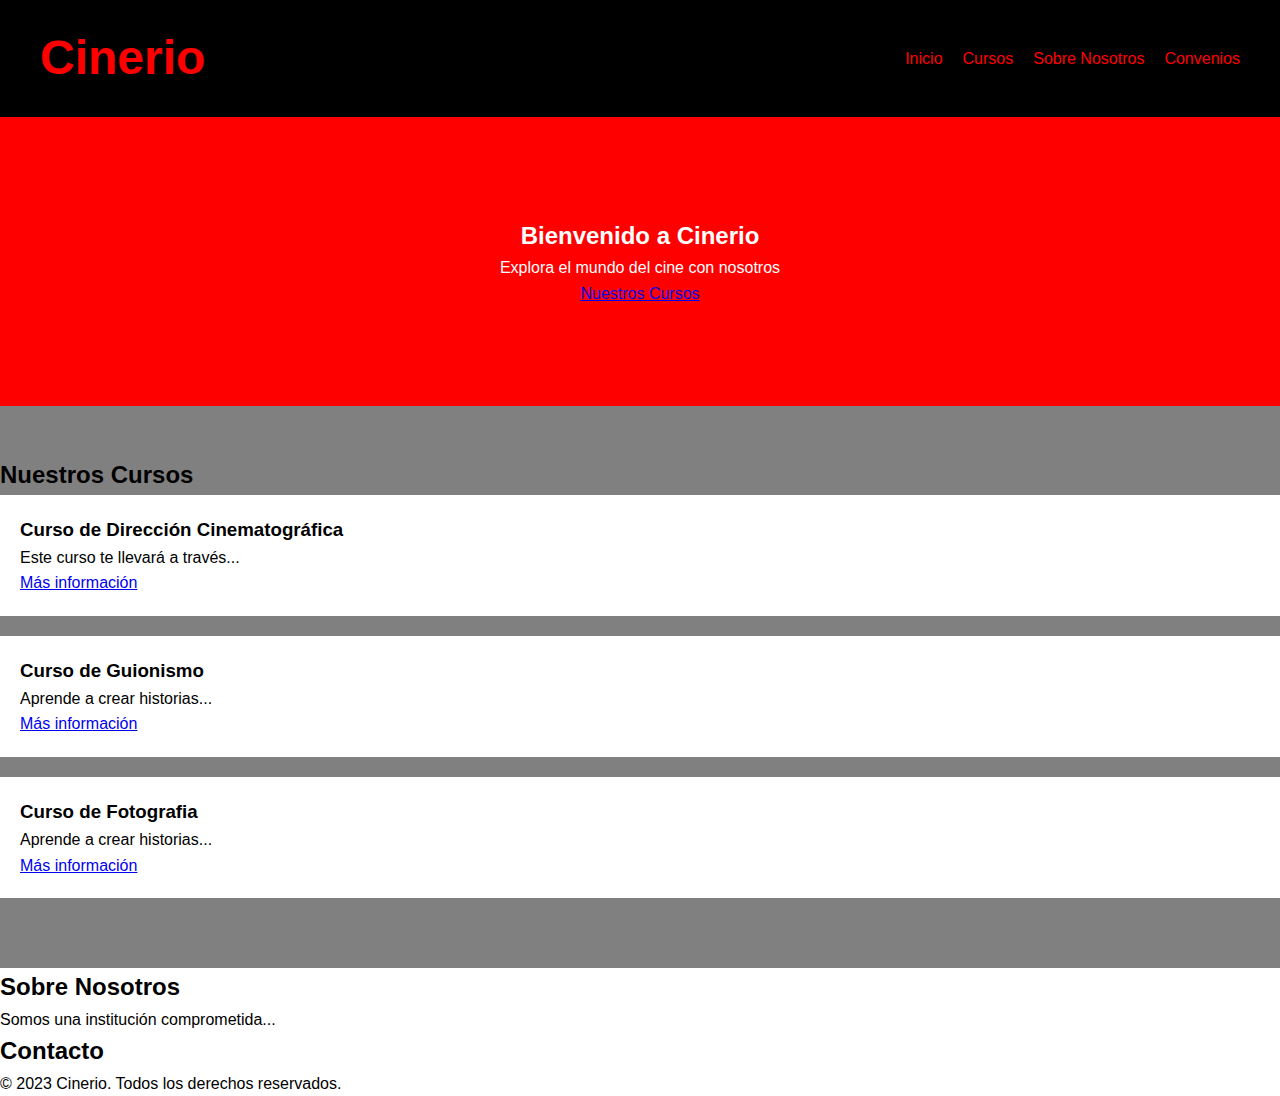
<file: index.html>
<!DOCTYPE html>
<html lang="es">
<head>
  <meta charset="UTF-8">
  <meta name="viewport" content="width=device-width, initial-scale=1.0">
  <title>Cinerio - Educación Cinematográfica</title>
  <link rel="stylesheet" href="styles.css">
</head>
<body>
  <header class="header">
    <nav class="navbar">
      <div class="logo">
        <h1>Cinerio</h1>
      </div>
      <ul class="menu">
        <li><a href="index.html">Inicio</a></li>
        <li><a href="../Cinerio/pagina_4/index.html">Cursos</a></li>
        <li><a href="../Cinerio/proyecto1/index.html">Sobre Nosotros</a></li>
        <li><a href="EP3_CONVENIOS/index.html">Convenios</a></li>
      </ul>
    </nav>
  </header>

  <section id="inicio" class="hero">
    <div class="hero-content">
      <h2>Bienvenido a Cinerio</h2>
      <p>Explora el mundo del cine con nosotros</p>
      <a href="../Cinerio/pagina_4/index.html" class="btn">Nuestros Cursos</a>
    </div>
  </section>

  <section id="cursos" class="cursos">
    <h2>Nuestros Cursos</h2>
    <!-- Aquí puedes listar los cursos ofrecidos -->
    <!-- Ejemplo: -->
    <div class="curso">
      <h3>Curso de Dirección Cinematográfica</h3>
      <p>Este curso te llevará a través...</p>
      <a href="../Cinerio/pagina_6/index.html" class="btn">Más información</a>
    </div>
    <div class="curso">
      <h3>Curso de Guionismo</h3>
      <p>Aprende a crear historias...</p>
      <a href="../Cinerio/pagina_6.1/index.html" class="btn">Más información</a>
    </div>
    <div class="curso">
      <h3>Curso de Fotografia</h3>
      <p>Aprende a crear historias...</p>
      <a href="../Cinerio/pagina_6.2/index.html" class="btn">Más información</a>
    </div>
    <!-- Agrega más cursos según sea necesario -->
  </section>

  <section id="sobre-nosotros" class="about">
    <h2>Sobre Nosotros</h2>
    <p>Somos una institución comprometida...</p>
    <!-- Agrega más información sobre la institución -->
  </section>

  <section id="contacto" class="contact">
    <h2>Contacto</h2>
    <!-- Agrega un formulario de contacto o información de contacto -->
  </section>

  <footer class="footer">
    <p>&copy; 2023 Cinerio. Todos los derechos reservados.</p>
  </footer>
</body>
</html>
</file>
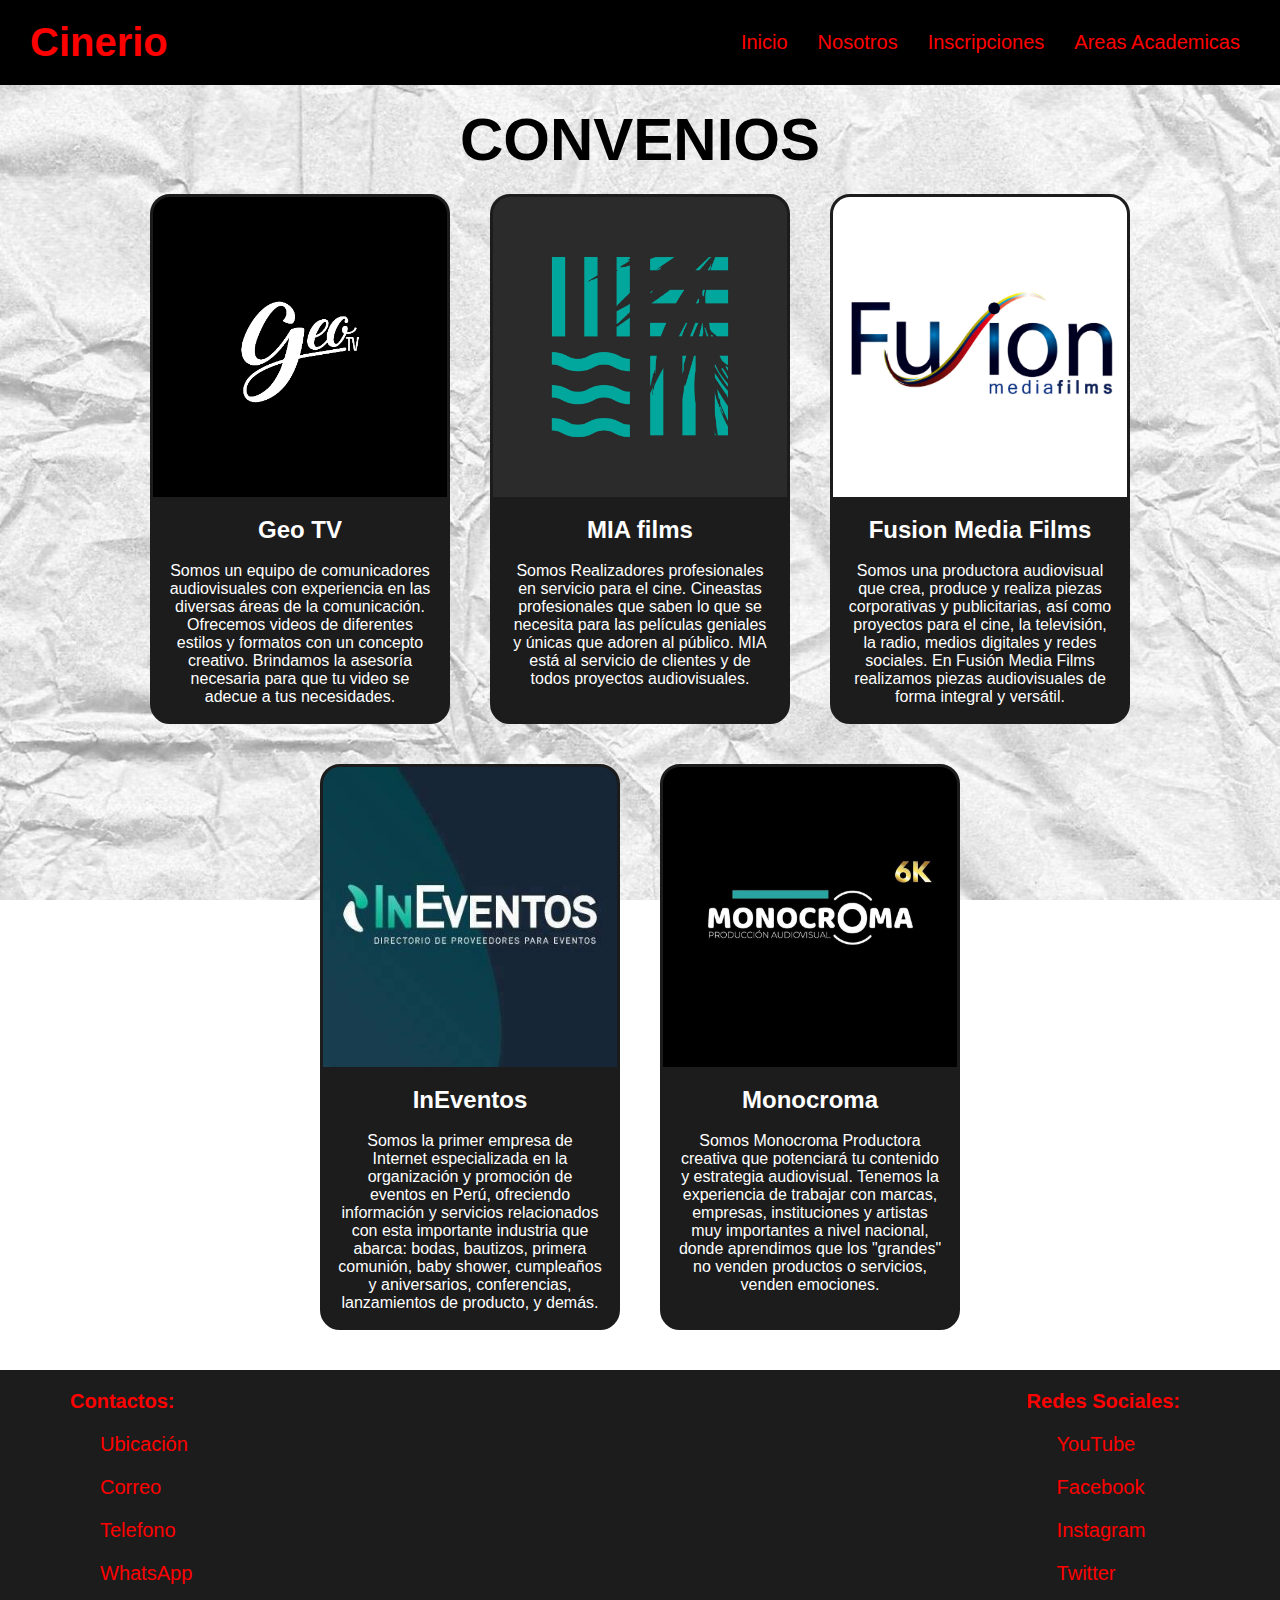
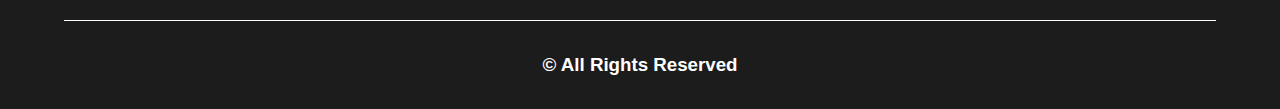
<file: EP3_CONVENIOS/index.html>
<!DOCTYPE html>
<html lang="es">
<head>
    <meta charset="UTF-8">
    <meta name="viewport" content="width=device-width, initial-scale=1.0">
    <title>Cinerio - Convenios</title>
    <link rel="stylesheet" href="estilo.css ">
</head>
<body>
    <header id="header">
        <nav id="nav1">
            <h1><a href="../index.html" class="logoh1">Cinerio</a></h1>
    
            <ul id="menu1">
                <li><a href="../index.html" class="info">Inicio</a></li>
                <li><a href="../proyecto1/index.html" class="info">Nosotros</a></li>
                <li><a href="../pagina_5/index.html" class="info">Inscripciones</a></li>
                <li><a href="../pagina_4/index.html" class="info">Areas Academicas</a></li>
            </ul>
        </nav>
        </header>

    <header>
        <h1 id="titulo1">CONVENIOS</h1>
        <section id="totaltarjeta">
            <nav id="tarjeta">
                <figure>
                    <a href="https://geotv.pe/" target="_blank"><img src="Imagenes/marca1.png" alt="" class="imgtarjeta"></a>
                </figure>
                <div id="texttarjeta">
                    <h2>Geo TV</h2>
                    <br>
                    <p>Somos un equipo de comunicadores audiovisuales con experiencia en las diversas áreas de la comunicación. Ofrecemos videos de diferentes estilos y formatos con un concepto creativo. Brindamos la asesoría necesaria para que tu video se adecue a tus necesidades.
                        </p>
                </div>
            </nav>

            <nav id="tarjeta">
                <figure>
                    <a href="https://miafilmsnetwork.com/" target="_blank"><img src="Imagenes/marca2.jpg" alt="" class="imgtarjeta"></a>
                </figure>
                <div id="texttarjeta">
                    <h2>MIA films</h2>
                    <br>
                    <p>Somos Realizadores profesionales en servicio para el cine. Cineastas profesionales que saben lo que se necesita para las películas geniales y únicas que adoren al público. MIA está al servicio de clientes y de todos proyectos audiovisuales.

                    </p>
                </div>
            </nav>

            <nav id="tarjeta">
                <figure>
                    <a href="https://fusionmediafilms.com/" target="_blank"><img src="Imagenes/marca3.png" alt="" class="imgtarjeta"></a>
                </figure>
                <div id="texttarjeta">
                    <h2>Fusion Media Films</h2>
                    <br>
                    <p>
                        Somos una productora audiovisual que crea, produce y realiza piezas corporativas y publicitarias, así como proyectos para el cine, la televisión, la radio, medios digitales y redes sociales. En Fusión Media Films realizamos piezas audiovisuales de forma integral y versátil.
                    </p>
                </div>
            </nav>

            <nav id="tarjeta">
                <figure>
                    <a href="https://www.ineventos.pe/" target="_blank"><img src="Imagenes/marca4.jpg" alt="" class="imgtarjeta"></a>
                </figure>
                <div id="texttarjeta">
                    <h2>InEventos</h2>
                    <br>
                    <p>Somos la primer empresa de Internet especializada en la organización y promoción de eventos en Perú, ofreciendo información y servicios relacionados con esta importante industria que abarca: bodas, bautizos, primera comunión, baby shower, cumpleaños y aniversarios, conferencias, lanzamientos de producto, y demás.

                    </p>
                </div>
            </nav>

            <nav id="tarjeta">
                <figure>
                    <a href="https://www.facebook.com/monocromaproducciones/?locale=es_LA" target="_blank"><img src="Imagenes/marca5.jpg" alt="" class="imgtarjeta"></a>
                </figure>
                <div id="texttarjeta">
                    <h2>Monocroma</h2>
                    <br>
                    <p>Somos Monocroma
                        Productora creativa que potenciará tu contenido y estrategia audiovisual. 
                        Tenemos la experiencia de trabajar con marcas, empresas, instituciones y artistas muy importantes a nivel nacional, donde aprendimos que los "grandes" no venden productos o servicios, venden emociones. </p>
                </div>
            </nav>
        </section>
    </header>

    <section id="datosfinales">
        <nav id="nav3">
            <div>
                <ul>
                    <li id="textinfototal">Contactos:</li>
                    <li class="textinfo">Ubicación</li>
                    <li class="textinfo">Correo</li>
                    <li class="textinfo">Telefono</li>
                    <li class="textinfo">WhatsApp</li>
                </ul>
            </div>
            <div>
                <ul>
                    <li id="textinfototal2">Redes Sociales:</li>
                    <li class="textinfo2">YouTube</li>
                    <li class="textinfo2">Facebook</li>
                    <li class="textinfo2">Instagram</li>
                    <li class="textinfo2">Twitter</li>
                </ul>
            </div>
        </nav>
        <nav id="navcopy">
            <br>
            <h3 id="copyright">&#169 All Rights Reserved</h3>
            <br>
        </nav>
    </section>  
</body>
</html>
</file>
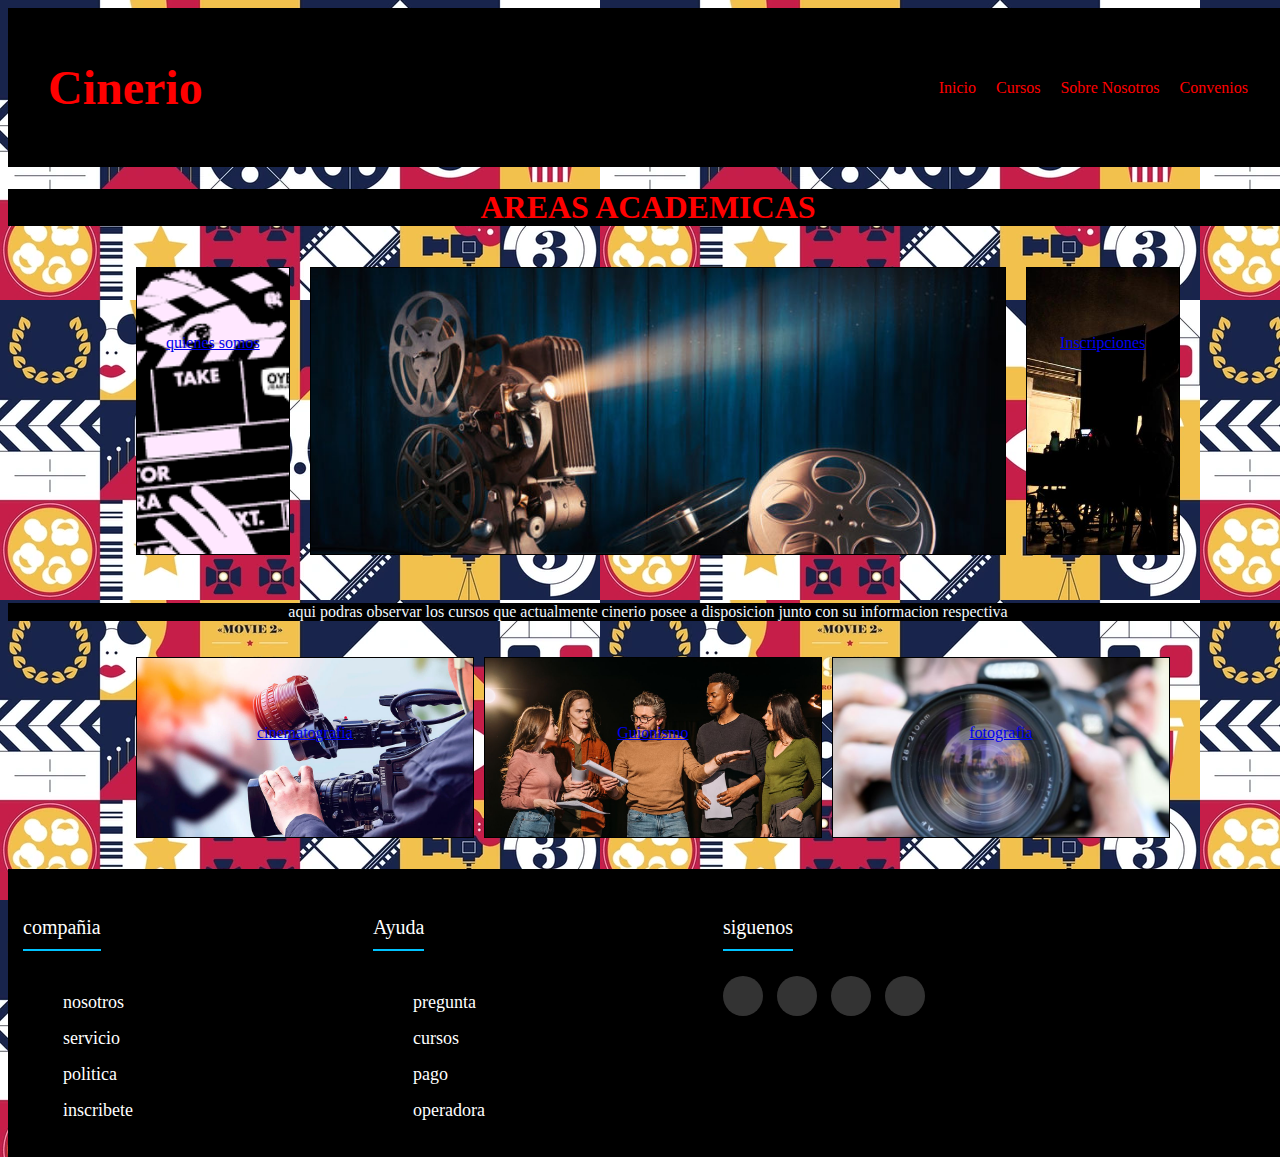
<file: pagina_4/index.html>
<!DOCTYPE html>
<html lang="en">
<head>
    <meta charset="UTF-8">
    <meta name="viewport" content="width=device-width, initial-scale=1.0">
    <title>Document</title>
    <link rel="stylesheet" href="estilo.css">
    <link rel="preconnect" href="https://fonts.googleapis.com">
<link rel="preconnect" href="https://fonts.gstatic.com" crossorigin>
<link href="https://fonts.googleapis.com/css2?family=Dela+Gothic+One&display=swap" rel="stylesheet">
<link rel="preconnect" href="https://fonts.googleapis.com">
<link rel="preconnect" href="https://fonts.gstatic.com" crossorigin>
<link href="https://fonts.googleapis.com/css2?family=Dela+Gothic+One&family=Fjalla+One&family=Fugaz+One&display=swap"
 rel="stylesheet">
 <link rel="stylesheet" href="https://cdnjs.cloudflare.com/ajax/libs/font-awesome/6.5.1/css/all.min.css" integrity="sha512-DTOQO9RWCH3ppGqcWaEA1BIZOC6xxalwEsw9c2QQeAIftl+Vegovlnee1c9QX4TctnWMn13TZye+giMm8e2LwA==" crossorigin="anonymous" referrerpolicy="no-referrer" />
</head>
<body>
    <header class="header">
        <nav class="navbar">
          <div class="logo">
            <h1>Cinerio</h1>
          </div>
          <ul class="menu">
            <li><a href="../index.html">Inicio</a></li>
            <li><a href="index.html">Cursos</a></li>
            <li><a href="../proyecto1/index.html">Sobre Nosotros</a></li>
            <li><a href="../EP3_CONVENIOS/index.html">Convenios</a></li>
          </ul>
        </nav>
      </header>

    <h1>AREAS ACADEMICAS</h1>
    <div id="AREAS">
        <div class="caja caja1"><a href="../proyecto1/index.html">quienes somos</a></div>
        <div class="caja caja2"></div>
        <div class="caja caja3"><a href="../pagina_5/index.html">Inscripciones</a></div>
    </div>
    <br><br><br>
    <br><br><br>
    <p>aqui podras observar los cursos que actualmente cinerio posee a disposicion junto con su informacion respectiva</p>
    
    <div id="Cursos">
        <div class="caja caja4"><a href="../pagina_6/index.html">cinematografia</a></div>
        <div class="caja caja5"><a href="../pagina_6.1/index.html">Guionismo</a></div>
        <div class="caja caja6"><a href="../pagina_6.2/index.html">fotografia</a></div>
    </div>
    <h2></h2>
    <footer class="footer">
      <div class="container">
          <div class="footer-row">
         <div class="footer-link">
          <h4>compañia</h4>
          <ul>
            <li> <a href="#"> nosotros</a></li>
            <li> <a href="#"> servicio</a></li>
            <li> <a href="#"> politica</a></li>
            <li> <a href="#"> inscribete</a></li>
          </ul>
         </div>
         <div class="footer-link">
          <h4>Ayuda</h4>
          <ul>
            <li> <a href="#"> pregunta</a></li>
            <li> <a href="#"> cursos</a></li>
            <li> <a href="#"> pago</a></li>
            <li> <a href="#"> operadora</a></li>
          </ul>
        </div>
        <div class="footer-link h4">
          <h4>siguenos</h4>
          <div class="social-link">
          <a href="#"> <i class="fa-brands fa-facebook"></i></a>
          <a href="#"> <i class="fa-brands fa-instagram"></i></a>
          <a href="#"> <i class="fa-brands fa-whatsapp"></i></a>
          <a href="#"><i class="fa-brands fa-twitter"></i></a>
        </div>
          </div>
      </div>
    </footer>

</body>
</html>
</file>
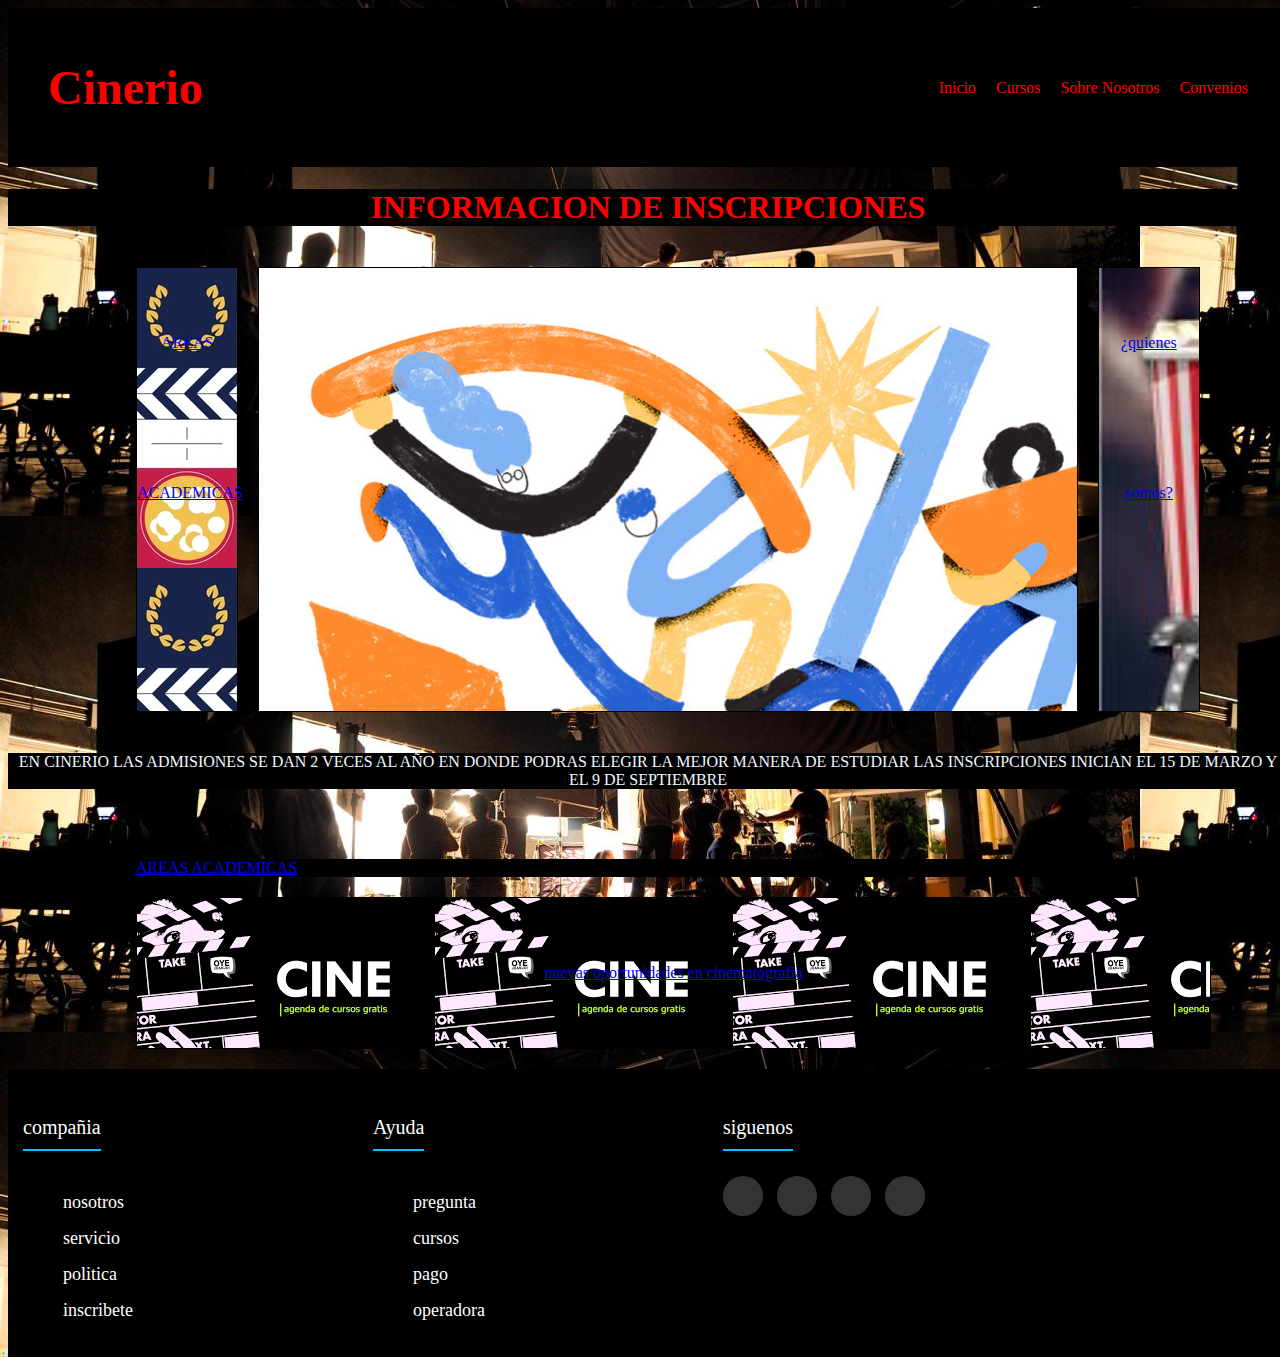
<file: pagina_5/index.html>
<!DOCTYPE html>
<html lang="en">
<head>
    <meta charset="UTF-8">
    <meta name="viewport" content="width=device-width, initial-scale=1.0">
    <title>Document</title>
    <link rel="stylesheet" href="estilo2.css">
    <link rel="preconnect" href="https://fonts.googleapis.com">
<link rel="preconnect" href="https://fonts.gstatic.com" crossorigin>
<link href="https://fonts.googleapis.com/css2?family=Dela+Gothic+One&display=swap" rel="stylesheet">
<link rel="preconnect" href="https://fonts.googleapis.com">
<link rel="preconnect" href="https://fonts.gstatic.com" crossorigin>
<link href="https://fonts.googleapis.com/css2?family=Dela+Gothic+One&family=Fjalla+One&family=Fugaz+One&display=swap"
 rel="stylesheet">
 <link rel="stylesheet" href="https://cdnjs.cloudflare.com/ajax/libs/font-awesome/6.5.1/css/all.min.css" integrity="sha512-DTOQO9RWCH3ppGqcWaEA1BIZOC6xxalwEsw9c2QQeAIftl+Vegovlnee1c9QX4TctnWMn13TZye+giMm8e2LwA==" crossorigin="anonymous" referrerpolicy="no-referrer" />
</head>
<body>
    <header class="header">
        <nav class="navbar">
          <div class="logo">
            <h1>Cinerio</h1>
          </div>
          <ul class="menu">
            <li><a href="../index.html">Inicio</a></li>
            <li><a href="../pagina_4/index.html">Cursos</a></li>
            <li><a href="../proyecto1/index.html">Sobre Nosotros</a></li>
            <li><a href="../EP3_CONVENIOS/index.html">Convenios</a></li>
          </ul>
        </nav>
      </header>

    <h1>INFORMACION DE INSCRIPCIONES</h1>
    
    <div id="AREAS">
        <div class="caja caja1"><a href="../pagina_4/index.html">AREAS ACADEMICAS</a></div>  <!--  div*9.caja{Caja}  -->
        <div class="caja caja2"></div>
        <div class="caja caja3"><a href="../proyecto1/index.html">¿quienes somos?</a></div>
    </div>
    <br><br><br>
    <br><br><br>
    <p>EN CINERIO LAS ADMISIONES SE DAN 2 VECES AL AÑO EN DONDE PODRAS ELEGIR LA MEJOR MANERA DE ESTUDIAR LAS INSCRIPCIONES INICIAN EL 15 DE MARZO Y EL 9 DE SEPTIEMBRE</p>
    <br><br><br>
    <div id="avi"><a href="../index.html">AREAS ACADEMICAS</a></div>

    <div id="avisos">
        <div class="caja caja4"><a href="../pagina_6/index.html">nuevas oportunidades en cinematografia</a></div>
    </div>
    <footer class="footer">
      <div class="container">
          <div class="footer-row">
         <div class="footer-link">
          <h4>compañia</h4>
          <ul>
            <li> <a href="#"> nosotros</a></li>
            <li> <a href="#"> servicio</a></li>
            <li> <a href="#"> politica</a></li>
            <li> <a href="#"> inscribete</a></li>
          </ul>
         </div>
         <div class="footer-link">
          <h4>Ayuda</h4>
          <ul>
            <li> <a href="#"> pregunta</a></li>
            <li> <a href="#"> cursos</a></li>
            <li> <a href="#"> pago</a></li>
            <li> <a href="#"> operadora</a></li>
          </ul>
        </div>
        <div class="footer-link h4">
          <h4>siguenos</h4>
          <div class="social-link">
          <a href="#"> <i class="fa-brands fa-facebook"></i></a>
          <a href="#"> <i class="fa-brands fa-instagram"></i></a>
          <a href="#"> <i class="fa-brands fa-whatsapp"></i></a>
          <a href="#"><i class="fa-brands fa-twitter"></i></a>
        </div>
          </div>
      </div>
    </footer>
</body>
</html>
</file>
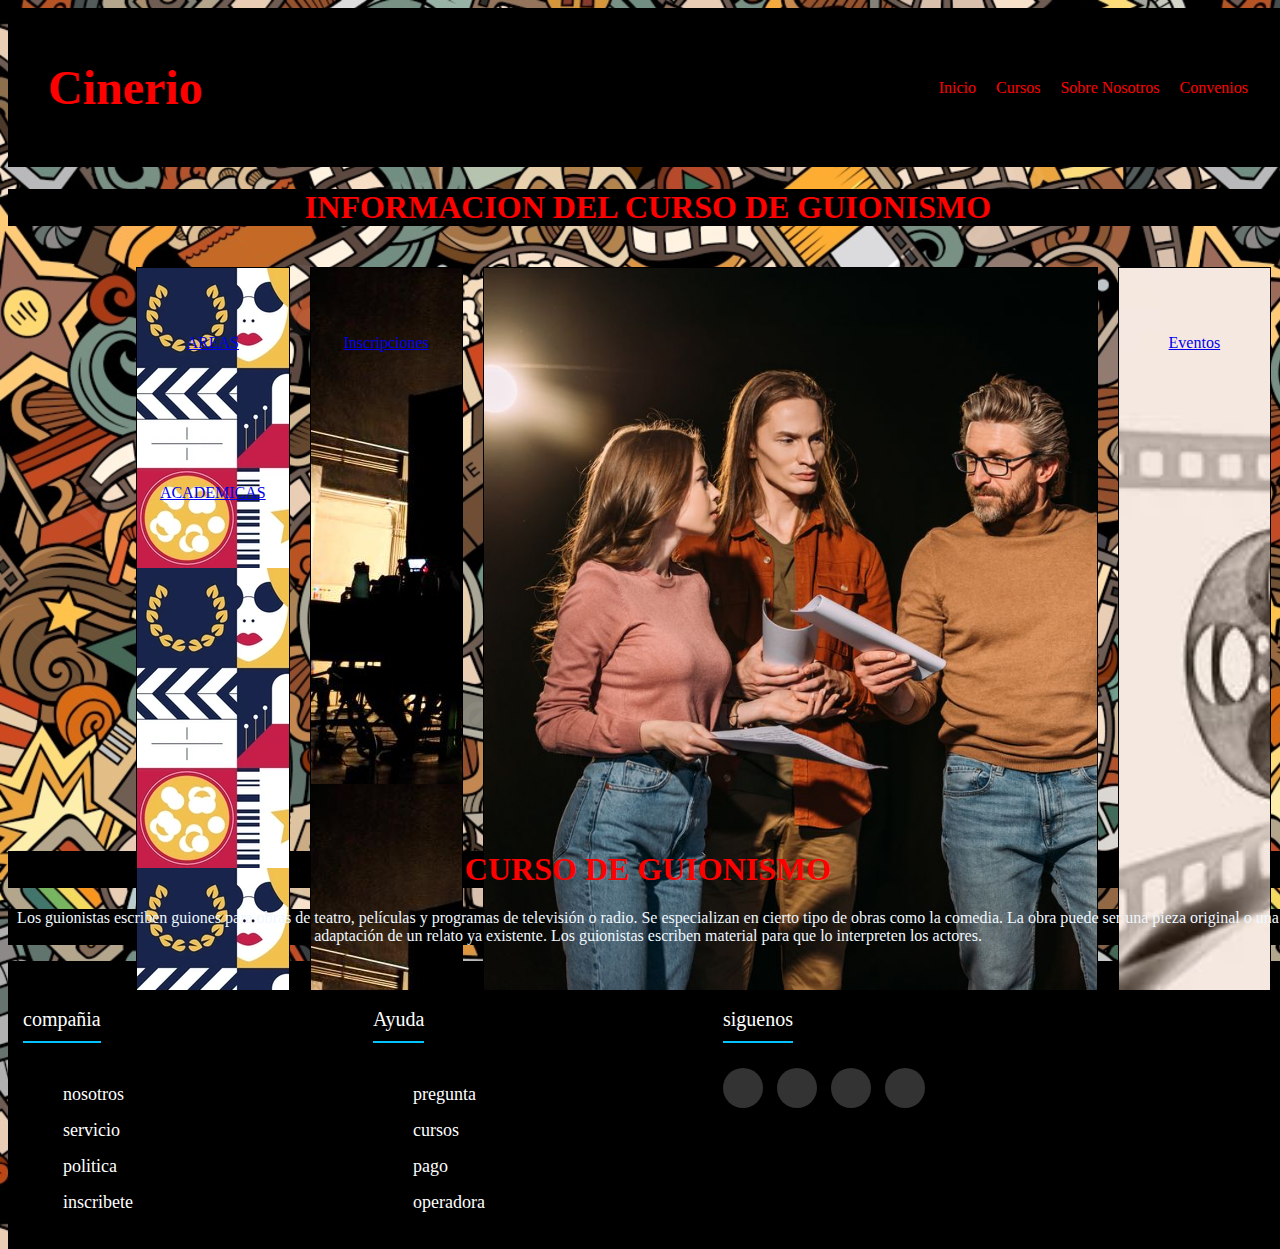
<file: pagina_6.1/index.html>
<!DOCTYPE html>
<html lang="en">
<head>
    <meta charset="UTF-8">
    <meta name="viewport" content="width=device-width, initial-scale=1.0">
    <title>Document</title>
    <link rel="stylesheet" href="estilo6.1.css">
    <link rel="preconnect" href="https://fonts.googleapis.com">
<link rel="preconnect" href="https://fonts.gstatic.com" crossorigin>
<link href="https://fonts.googleapis.com/css2?family=Dela+Gothic+One&display=swap" rel="stylesheet">
<link rel="preconnect" href="https://fonts.googleapis.com">
<link rel="preconnect" href="https://fonts.gstatic.com" crossorigin>
<link href="https://fonts.googleapis.com/css2?family=Dela+Gothic+One&family=Fjalla+One&family=Fugaz+One&display=swap"
 rel="stylesheet">
 <link rel="stylesheet" href="https://cdnjs.cloudflare.com/ajax/libs/font-awesome/6.5.1/css/all.min.css" integrity="sha512-DTOQO9RWCH3ppGqcWaEA1BIZOC6xxalwEsw9c2QQeAIftl+Vegovlnee1c9QX4TctnWMn13TZye+giMm8e2LwA==" crossorigin="anonymous" referrerpolicy="no-referrer" />
</head>
<body>
    <header class="header">
        <nav class="navbar">
          <div class="logo">
            <h1>Cinerio</h1>
          </div>
          <ul class="menu">
            <li><a href="index.html">Inicio</a></li>
            <li><a href="../pagina_4/index.html">Cursos</a></li>
            <li><a href="../proyecto1/index.html">Sobre Nosotros</a></li>
            <li><a href="../EP3_CONVENIOS/index.html">Convenios</a></li>
          </ul>
        </nav>
      </header>

    <h1>INFORMACION DEL CURSO DE GUIONISMO</h1>
    <div id="AREAS">
        <div class="caja caja1"><a href="../pagina_4/index.html">AREAS ACADEMICAS</a></div>
        <div class="caja caja2"><a href="../pagina_5/index.html">Inscripciones</a></div>
        <div class="caja caja3"></div>
        <div class="caja caja4"><a href="../pagina_5/index.html">Eventos</a></div>
    </div>
    <br><br><br><br><br><br><br><br><br><br>
    <H1>CURSO DE GUIONISMO</H1>
    <p>Los guionistas escriben guiones para obras de teatro, películas y programas de televisión o radio. Se especializan en cierto tipo de obras como la comedia. La obra puede ser una pieza original o una adaptación de un relato ya existente. Los guionistas escriben material para que lo interpreten los actores.</p>
    <footer class="footer">
      <div class="container">
          <div class="footer-row">
         <div class="footer-link">
          <h4>compañia</h4>
          <ul>
            <li> <a href="#"> nosotros</a></li>
            <li> <a href="#"> servicio</a></li>
            <li> <a href="#"> politica</a></li>
            <li> <a href="#"> inscribete</a></li>
          </ul>
         </div>
         <div class="footer-link">
          <h4>Ayuda</h4>
          <ul>
            <li> <a href="#"> pregunta</a></li>
            <li> <a href="#"> cursos</a></li>
            <li> <a href="#"> pago</a></li>
            <li> <a href="#"> operadora</a></li>
          </ul>
        </div>
        <div class="footer-link h4">
          <h4>siguenos</h4>
          <div class="social-link">
          <a href="#"> <i class="fa-brands fa-facebook"></i></a>
          <a href="#"> <i class="fa-brands fa-instagram"></i></a>
          <a href="#"> <i class="fa-brands fa-whatsapp"></i></a>
          <a href="#"><i class="fa-brands fa-twitter"></i></a>
        </div>
          </div>
      </div>
    </footer>
</body>
</html>
</file>
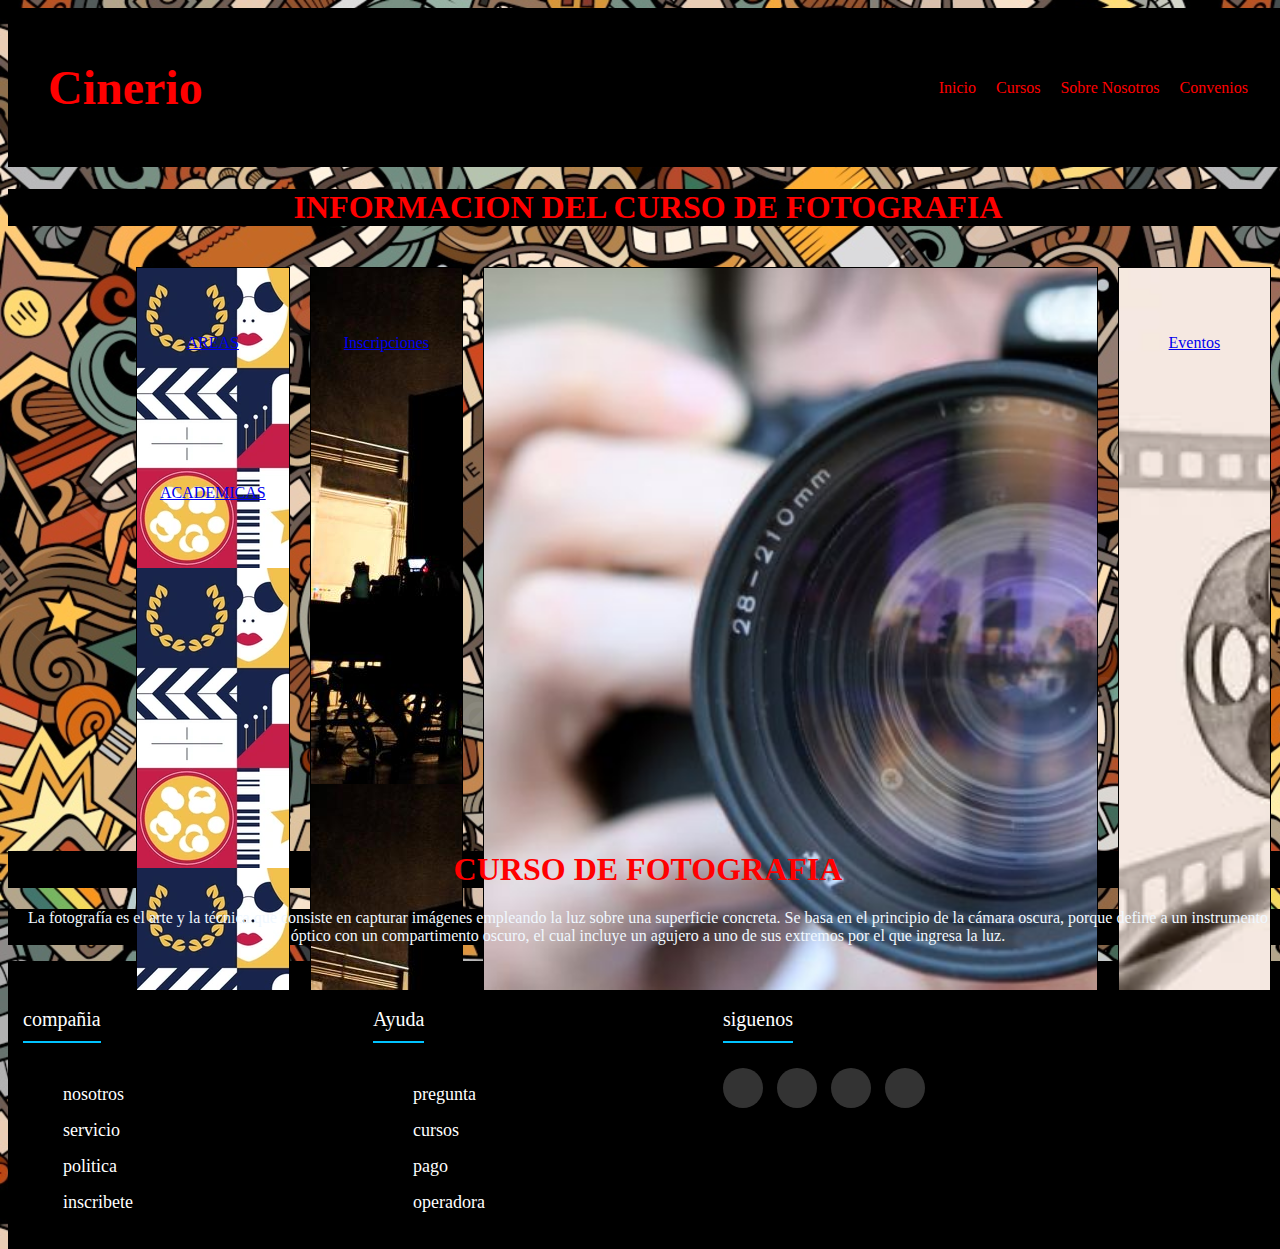
<file: pagina_6.2/index.html>
<!DOCTYPE html>
<html lang="en">
<head>
    <meta charset="UTF-8">
    <meta name="viewport" content="width=device-width, initial-scale=1.0">
    <title>Document</title>
    <link rel="stylesheet" href="estilo6.2.css">
    <link rel="preconnect" href="https://fonts.googleapis.com">
<link rel="preconnect" href="https://fonts.gstatic.com" crossorigin>
<link href="https://fonts.googleapis.com/css2?family=Dela+Gothic+One&display=swap" rel="stylesheet">
<link rel="preconnect" href="https://fonts.googleapis.com">
<link rel="preconnect" href="https://fonts.gstatic.com" crossorigin>
<link href="https://fonts.googleapis.com/css2?family=Dela+Gothic+One&family=Fjalla+One&family=Fugaz+One&display=swap"
 rel="stylesheet">
 <link rel="stylesheet" href="https://cdnjs.cloudflare.com/ajax/libs/font-awesome/6.5.1/css/all.min.css" integrity="sha512-DTOQO9RWCH3ppGqcWaEA1BIZOC6xxalwEsw9c2QQeAIftl+Vegovlnee1c9QX4TctnWMn13TZye+giMm8e2LwA==" crossorigin="anonymous" referrerpolicy="no-referrer" />
</head>
<body>
    <header class="header">
        <nav class="navbar">
          <div class="logo">
            <h1>Cinerio</h1>
          </div>
          <ul class="menu">
            <li><a href="../index.html">Inicio</a></li>
            <li><a href="../pagina_4/index.html">Cursos</a></li>
            <li><a href="../proyecto1/index.html">Sobre Nosotros</a></li>
            <li><a href="../EP3_CONVENIOS/index.html">Convenios</a></li>
          </ul>
        </nav>
      </header>

    <h1>INFORMACION DEL CURSO DE FOTOGRAFIA</h1>
    <div id="AREAS">
        <div class="caja caja1"><a href="../pagina_4/index.html">AREAS ACADEMICAS</a></div>
        <div class="caja caja2"><a href="../pagina_5/index.html">Inscripciones</a></div>
        <div class="caja caja3"></div>
        <div class="caja caja4"><a href="../pagina_5/index.html">Eventos</a></div>
    </div>
    <br><br><br><br><br><br><br><br><br><br>
    <H1>CURSO  DE FOTOGRAFIA</H1>
    <p>La fotografía es el arte y la técnica que consiste en capturar imágenes empleando la luz sobre una superficie concreta. Se basa en el principio de la cámara oscura, porque define a un instrumento óptico con un compartimento oscuro, el cual incluye un agujero a uno de sus extremos por el que ingresa la luz.</p>
    <footer class="footer">
      <div class="container">
          <div class="footer-row">
         <div class="footer-link">
          <h4>compañia</h4>
          <ul>
            <li> <a href="#"> nosotros</a></li>
            <li> <a href="#"> servicio</a></li>
            <li> <a href="#"> politica</a></li>
            <li> <a href="#"> inscribete</a></li>
          </ul>
         </div>
         <div class="footer-link">
          <h4>Ayuda</h4>
          <ul>
            <li> <a href="#"> pregunta</a></li>
            <li> <a href="#"> cursos</a></li>
            <li> <a href="#"> pago</a></li>
            <li> <a href="#"> operadora</a></li>
          </ul>
        </div>
        <div class="footer-link h4">
          <h4>siguenos</h4>
          <div class="social-link">
          <a href="#"> <i class="fa-brands fa-facebook"></i></a>
          <a href="#"> <i class="fa-brands fa-instagram"></i></a>
          <a href="#"> <i class="fa-brands fa-whatsapp"></i></a>
          <a href="#"><i class="fa-brands fa-twitter"></i></a>
        </div>
          </div>
      </div>
    </footer>
</body>
</html>
</file>
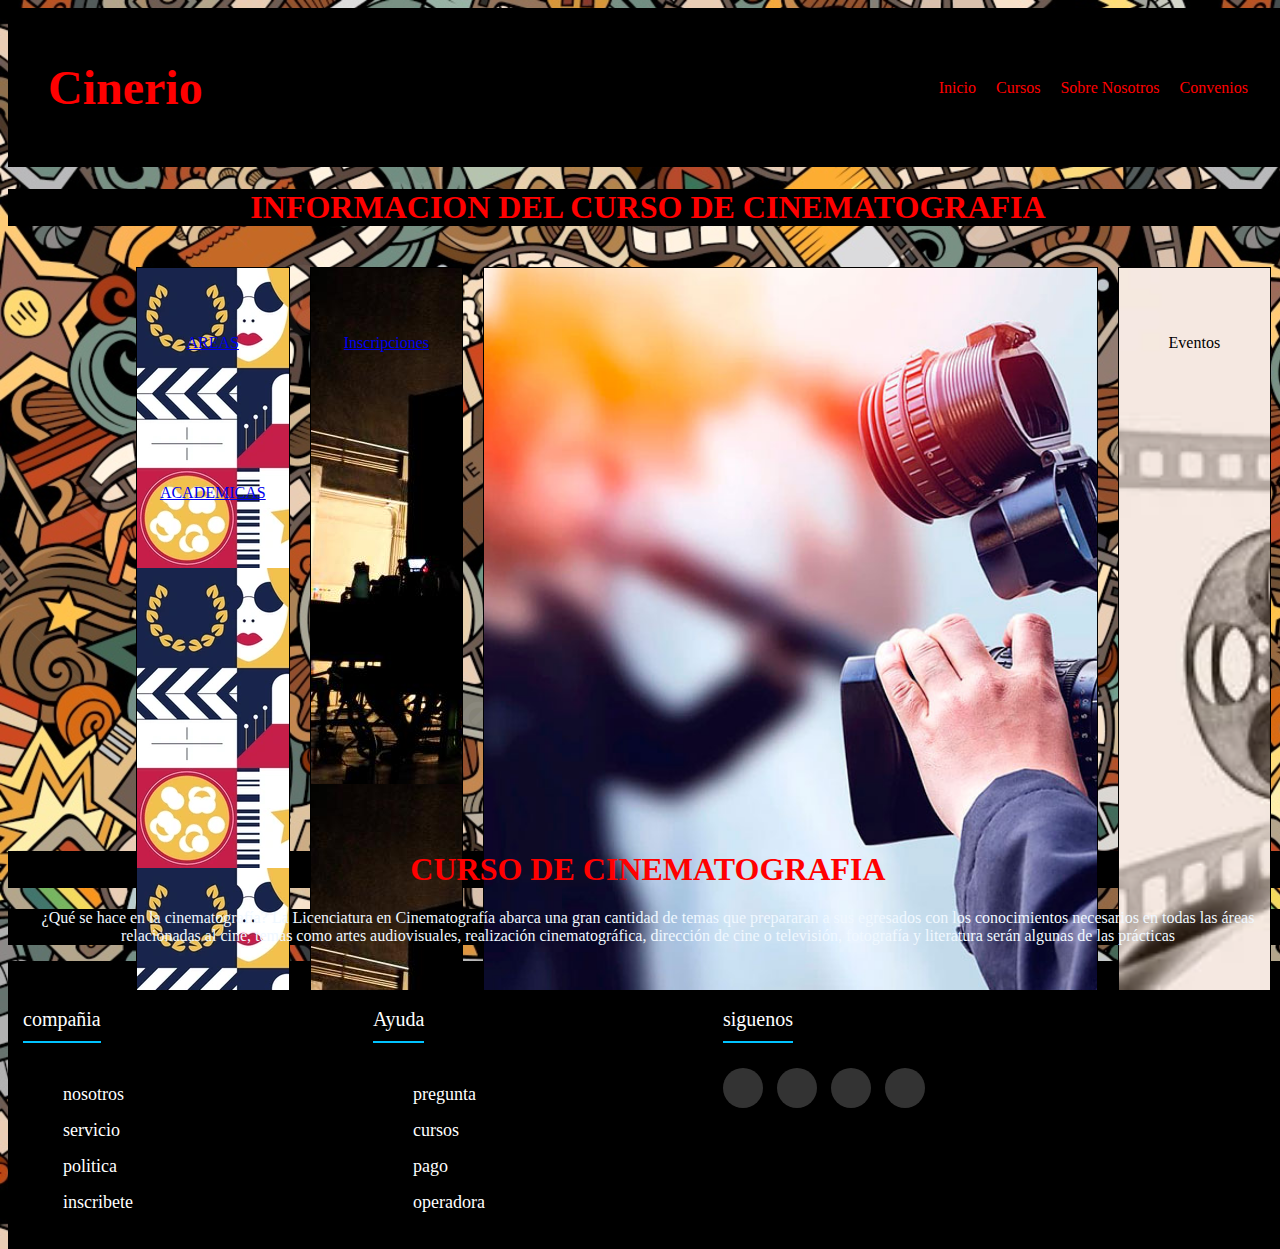
<file: pagina_6/index.html>
<!DOCTYPE html>
<html lang="en">
<head>
    <meta charset="UTF-8">
    <meta name="viewport" content="width=device-width, initial-scale=1.0">
    <title>Document</title>
    <link rel="stylesheet" href="estilo3.css">
    <link rel="preconnect" href="https://fonts.googleapis.com">
<link rel="preconnect" href="https://fonts.gstatic.com" crossorigin>
<link href="https://fonts.googleapis.com/css2?family=Dela+Gothic+One&display=swap" rel="stylesheet">
<link rel="preconnect" href="https://fonts.googleapis.com">
<link rel="preconnect" href="https://fonts.gstatic.com" crossorigin>
<link href="https://fonts.googleapis.com/css2?family=Dela+Gothic+One&family=Fjalla+One&family=Fugaz+One&display=swap"
 rel="stylesheet">
 <link rel="stylesheet" href="https://cdnjs.cloudflare.com/ajax/libs/font-awesome/6.5.1/css/all.min.css" integrity="sha512-DTOQO9RWCH3ppGqcWaEA1BIZOC6xxalwEsw9c2QQeAIftl+Vegovlnee1c9QX4TctnWMn13TZye+giMm8e2LwA==" crossorigin="anonymous" referrerpolicy="no-referrer" />
</head>
<body>
    <header class="header">
        <nav class="navbar">
          <div class="logo">
            <h1>Cinerio</h1>
          </div>
          <ul class="menu">
            <li><a href="../index.html">Inicio</a></li>
            <li><a href="../pagina_4/index.html">Cursos</a></li>
            <li><a href="../proyecto1/index.html">Sobre Nosotros</a></li>
            <li><a href="../EP3_CONVENIOS/index.html">Convenios</a></li>
          </ul>
        </nav>
      </header>

    <h1>INFORMACION DEL CURSO DE CINEMATOGRAFIA</h1>
    <div id="AREAS">
        <div class="caja caja1"><a href="../pagina_4/index.html">AREAS ACADEMICAS</a></div>
        <div class="caja caja2"><a href="../pagina_5/index.html">Inscripciones</a></div>
        <div class="caja caja3"></div>
        <div class="caja caja4">Eventos</div>
    </div>
    <br><br><br><br><br><br><br><br><br><br>
    <H1>CURSO DE CINEMATOGRAFIA</H1>
    <p>¿Qué se hace en la cinematografía?
        La Licenciatura en Cinematografía abarca una gran cantidad de temas que prepararan a sus egresados con los conocimientos necesarios en todas las áreas relacionadas al cine, temas como artes audiovisuales, realización cinematográfica, dirección de cine o televisión, fotografía y literatura serán algunas de las prácticas</p>
        <footer class="footer">
          <div class="container">
              <div class="footer-row">
             <div class="footer-link">
              <h4>compañia</h4>
              <ul>
                <li> <a href="#"> nosotros</a></li>
                <li> <a href="#"> servicio</a></li>
                <li> <a href="#"> politica</a></li>
                <li> <a href="#"> inscribete</a></li>
              </ul>
             </div>
             <div class="footer-link">
              <h4>Ayuda</h4>
              <ul>
                <li> <a href="#"> pregunta</a></li>
                <li> <a href="#"> cursos</a></li>
                <li> <a href="#"> pago</a></li>
                <li> <a href="#"> operadora</a></li>
              </ul>
            </div>
            <div class="footer-link h4">
              <h4>siguenos</h4>
              <div class="social-link">
              <a href="#"> <i class="fa-brands fa-facebook"></i></a>
              <a href="#"> <i class="fa-brands fa-instagram"></i></a>
              <a href="#"> <i class="fa-brands fa-whatsapp"></i></a>
              <a href="#"><i class="fa-brands fa-twitter"></i></a>
            </div>
              </div>
          </div>
        </footer>
</body>
</html>
</file>
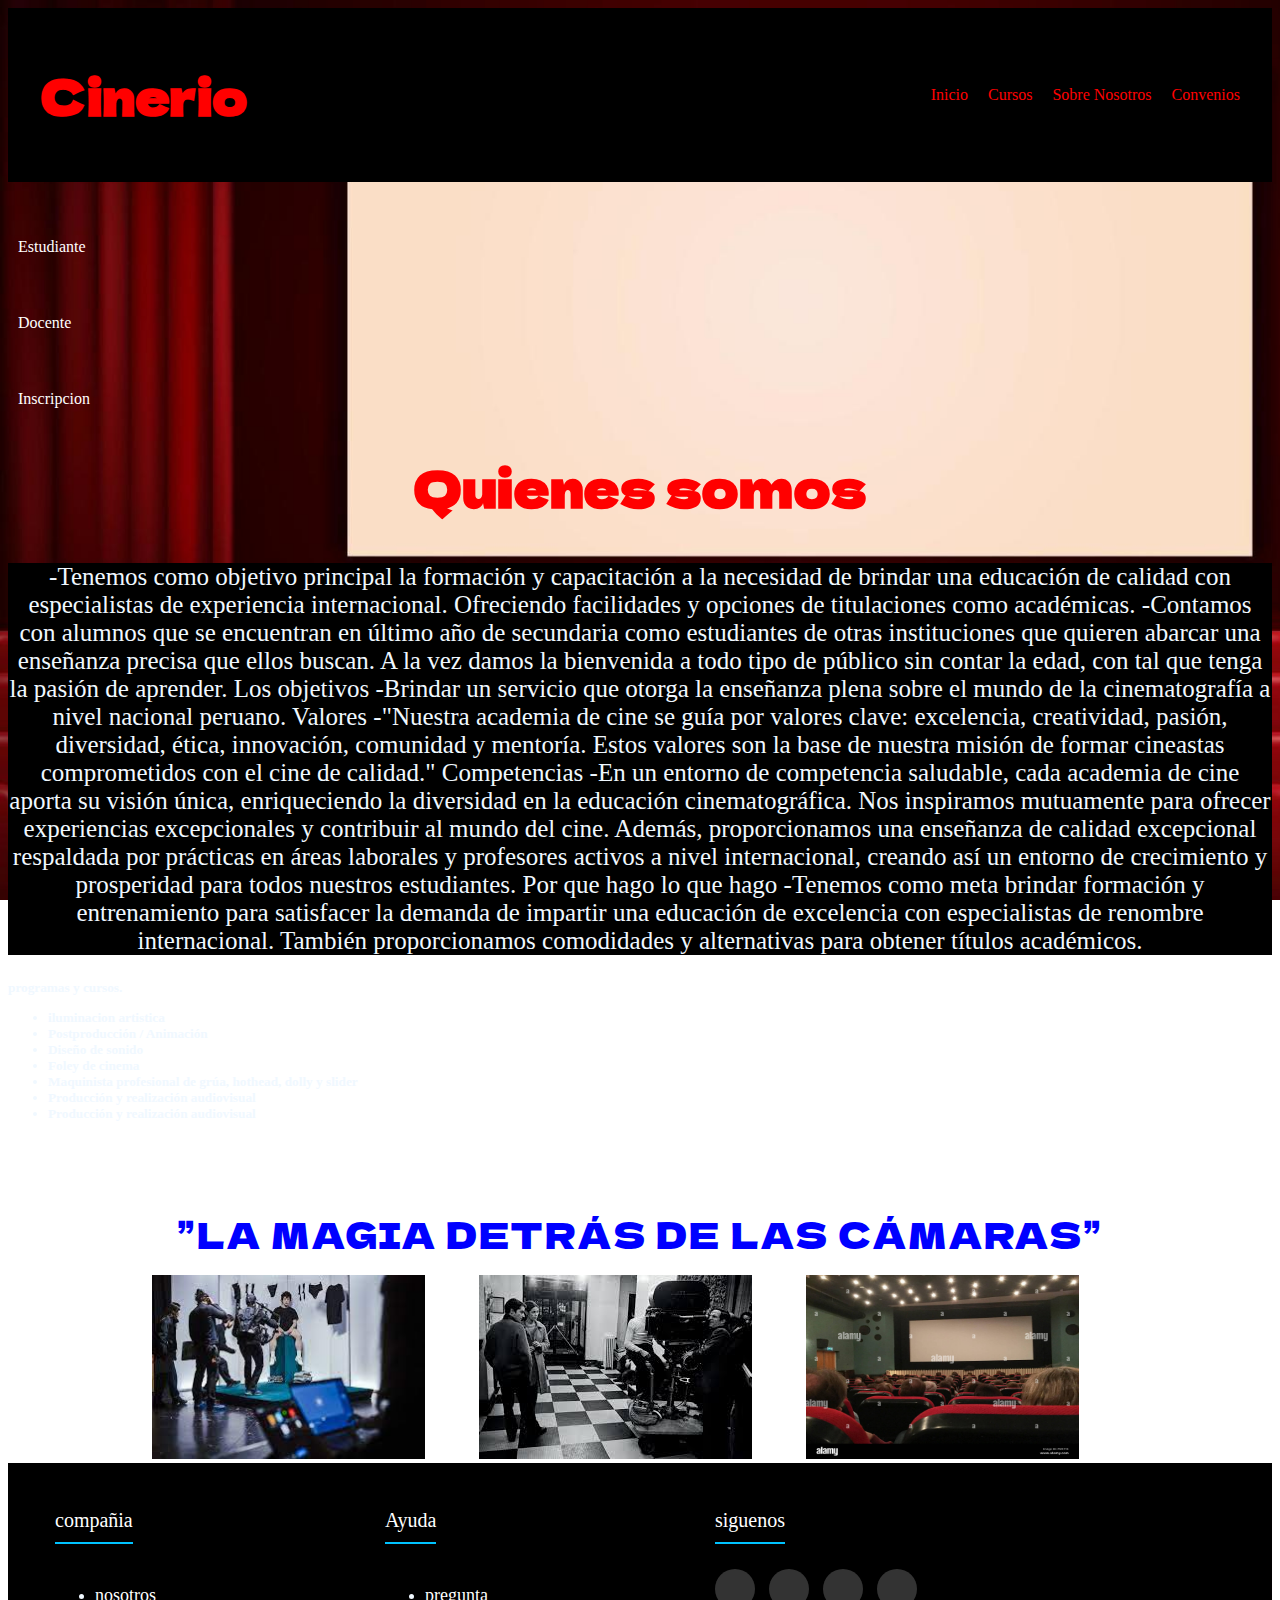
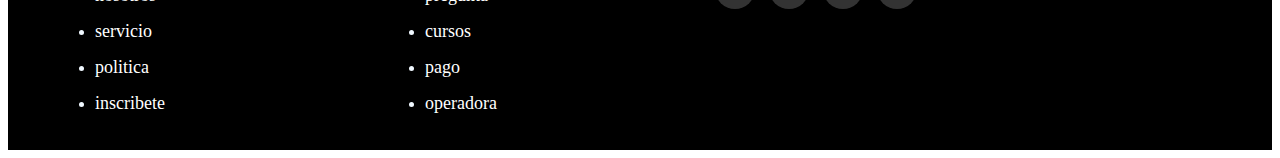
<file: proyecto1/index.html>
<!DOCTYPE html>
<html lang="en">
<head>
    <meta charset="UTF-8">
    <meta name="viewport" content="width=device-width, initial-scale=1.0">
    <title>cinerio_Educacion cinematografica</title>
    <link rel="stylesheet" href="estilo.css">
    <link rel="preconnect" href="https://fonts.googleapis.com">
<link rel="preconnect" href="https://fonts.gstatic.com" crossorigin>
<link href="https://fonts.googleapis.com/css2?family=Dela+Gothic+One&display=swap" rel="stylesheet">
<link rel="preconnect" href="https://fonts.googleapis.com">
<link rel="preconnect" href="https://fonts.gstatic.com" crossorigin>
<link href="https://fonts.googleapis.com/css2?family=Dela+Gothic+One&family=Fjalla+One&family=Fugaz+One&display=swap"
 rel="stylesheet">
 <link rel="stylesheet" href="https://cdnjs.cloudflare.com/ajax/libs/font-awesome/6.5.1/css/all.min.css" integrity="sha512-DTOQO9RWCH3ppGqcWaEA1BIZOC6xxalwEsw9c2QQeAIftl+Vegovlnee1c9QX4TctnWMn13TZye+giMm8e2LwA==" crossorigin="anonymous" referrerpolicy="no-referrer" />
</head>
<body>
    <header class="header">
        <nav class="navbar">
          <div class="logo">
            <h1>Cinerio</h1>
          </div>
          <ul class="menu">
            <li><a href="../index.html">Inicio</a></li>
            <li><a href="../pagina_4/index.html">Cursos</a></li>
            <li><a href="../proyecto1/index.html">Sobre Nosotros</a></li>
            <li><a href="../EP3_CONVENIOS/index.html">Convenios</a></li>
          </ul>
        </nav>
      </header>

    <div class="logo1">
        <ul class="menu1">
          <i class="fa-solid fa-graduation-cap"></i>
           <li><a href="#estudinate">Estudiante</a></li><br>
           <i class="fa-solid fa-person-chalkboard"></i>
           <li><a href="#docente">Docente</a></li><br>
            <i class="fa-solid fa-sheet-plastic"></i>
            <li><a href="#inscripcion">Inscripcion</a></li>
           
        </ul>
    </div>
    <h2>Quienes somos</h2>
    <p id="ola">-Tenemos como objetivo principal la formación y capacitación a la necesidad de brindar una educación de calidad con especialistas de experiencia internacional. Ofreciendo facilidades y opciones de titulaciones como académicas.
      -Contamos con alumnos que se encuentran en último año de secundaria como estudiantes de otras instituciones que quieren abarcar una enseñanza precisa que ellos buscan. A la vez damos la bienvenida a todo tipo de público sin contar la edad, con tal que tenga la pasión de aprender.
      Los objetivos
      -Brindar un servicio que otorga la enseñanza plena sobre el mundo de la cinematografía a nivel nacional peruano.
      	Valores
      -"Nuestra academia de cine se guía por valores clave: excelencia, creatividad, pasión, diversidad, ética, innovación, comunidad y mentoría. Estos valores son la base de nuestra misión de formar cineastas comprometidos con el cine de calidad."
      	Competencias
      -En un entorno de competencia saludable, cada academia de cine aporta su visión única, enriqueciendo la diversidad en la educación cinematográfica. Nos inspiramos mutuamente para ofrecer experiencias excepcionales y contribuir al mundo del cine. Además, proporcionamos una enseñanza de calidad excepcional respaldada por prácticas en áreas laborales y profesores activos a nivel internacional, creando así un entorno de crecimiento y prosperidad para todos nuestros estudiantes.
      	Por que hago lo que hago
      -Tenemos como meta brindar formación y entrenamiento para satisfacer la demanda de impartir una educación de excelencia con especialistas de renombre internacional. También proporcionamos comodidades y alternativas para obtener títulos académicos.
    <h5>
        programas y cursos.
        <ul>
          <li>iluminacion artistica</li>
          <li>Postproducción / Animación</li>
          <li>Diseño de sonido</li>
          <li>Foley de cinema</li>
          <li>Maquinista profesional de grúa, hothead, dolly y slider</li>
          <li>Producción y realización audiovisual</li>
          <li>Producción y realización audiovisual</li>
        </ul>
      </h5>
      
      <p id="lema">
        <br>  
        ”La Magia detrás de las Cámaras”
    </p>
      </p>
    <div class="imagenesa">
        <img  class="imagen" src="1.jpg" alt="">
        <img class="imagen" src="2.jpg" alt="">
        <img  class="imagen" src="aaa.jpg" alt="">
    </div>
   
    <footer class="footer">
      <div class="container">
          <div class="footer-row">
         <div class="footer-link">
          <h4>compañia</h4>
          <ul>
            <li> <a href="#"> nosotros</a></li>
            <li> <a href="#"> servicio</a></li>
            <li> <a href="#"> politica</a></li>
            <li> <a href="#"> inscribete</a></li>
          </ul>
         </div>
         <div class="footer-link">
          <h4>Ayuda</h4>
          <ul>
            <li> <a href="#"> pregunta</a></li>
            <li> <a href="#"> cursos</a></li>
            <li> <a href="#"> pago</a></li>
            <li> <a href="#"> operadora</a></li>
          </ul>
        </div>
        <div class="footer-link h4">
          <h4>siguenos</h4>
          <div class="social-link">
          <a href="#"> <i class="fa-brands fa-facebook"></i></a>
          <a href="#"> <i class="fa-brands fa-instagram"></i></a>
          <a href="#"> <i class="fa-brands fa-whatsapp"></i></a>
          <a href="#"><i class="fa-brands fa-twitter"></i></a>
        </div>
          </div>
      </div>
    </footer>
 
    
</body>
</html>
</file>
<file: EP3_CONVENIOS/estilo.css>
*{
    margin: 0;
    padding: 0;
    box-sizing: border-box;
    text-decoration: none;
    font-family: Arial, Helvetica, sans-serif;
}

body{
    background-image: url(Imagenes/fondo2.jpg);
    background-repeat: no-repeat;
    background-size: cover;
    background-attachment: fixed;
}

/*============================================================*/

#header{
    background-color: black;
    padding: 20px 0;
    position: sticky;
    top: 0;
}

#nav1{
    display: flex;
    justify-content: space-between;
    align-items: center;
    max-width: 100%;
}

.logoh1{
    color: red;
    font-size: 40px;
    margin-left: 30px;
}

#menu1{
    list-style: none;
    display: flex;
    margin: 10px;
    font-size: 20px;
}

.info{
    margin-right: 30px;
    color: red;
}
/*==========================================================*/

#titulo1{
    font-size: 60px;
    margin-top: 20px;
    text-align: center;
}

#totaltarjeta{
    width: 100%;
    display: flex;
    justify-content: center;
    flex-wrap: wrap;
}

#tarjeta{
    width: 300px;
    margin: 20px;
    border-radius: 20px;
    overflow: hidden;
    background-color: #1c1c1c;
    border: #1c1c1c 3px solid;
    color: white;
}

.imgtarjeta{
    width: 100%;
    height: 300px;
}

#texttarjeta{
    padding: 15px;
    text-align: center;
}

/*====================================================*/

#datosfinales{
    background-color: #1c1c1c;
    margin-top: 20px;
}

#nav3{
    display: flex;
    justify-content: space-between;
}

#textinfototal{
    list-style: none;
    color: red;
    margin: 20px;
    margin-left: 70px;
    font-size: 20px;
    font-weight: bold;
}

.textinfo{
    list-style: none;
    color: red;
    margin: 20px;
    margin-left: 100px;
    font-size: 20px;
}

#textinfototal2{
    list-style: none;
    color: red;
    margin: 20px;
    margin-right: 100px;
    font-size: 20px;
    font-weight: bold;
}

.textinfo2{
    list-style: none;
    color: red;
    margin: 20px;
    margin-left: 50px;
    font-size: 20px;
}

#navcopy{
    margin-top: 15px;
    text-align: center;
    margin-left: 5%;
    margin-right: 5%;
    border-top: white 1px solid;
}

#copyright{
    color: white;
    margin: 15px;
}
</file>
<file: pagina_4/estilo.css>
body{
    width: 100%;
    height: 100vh;
    background-image: url(imagenes/cinema.webp);
}
.header {
    background-color: black;
    color: red;
    padding: 20px 0;
  }
  
  .navbar {
    display: flex;
    justify-content: space-between;
    align-items: center;
    max-width: 1200px;
    margin: 0 auto;
  }
  
  .logo {
    font-size: 24px;
  }
  
  .menu {
    list-style: none;
    display: flex;
  }

  .menu li {
    margin-left: 20px;
  }
  
  .menu a {
    color: red;
    text-decoration: none;
  }

h1{
    text-align: center;
    color: red;
    background-color: black;
}

#AREAS{
    color: red;
    width: 80%;
    margin: auto;
    padding: 20px;
    display: grid;
    grid-template-columns: 15% 68% 15%;
    grid-template-rows: 150% 160% 160%;
   
    gap:20px;

}

.caja{
    border: 1px solid black;
    background-color: skyblue;
    text-align: center;
    line-height: 150px;
}


#Cursos{
    width: 80%;
    margin: auto;
    padding: 20px;
    display: grid;
    grid-template-columns: 33% 33% 33%;
    grid-template-rows: 105% 105% 105%;
 
    gap:10px;

}

.caja{
    border: 1px solid black;
    background-color: skyblue;
    text-align: center;
    line-height: 150px;
}
.caja1{
    background-image: url(imagenes/descarga.png);
    background-size: cover;

}

.caja2{
    background-image: url(imagenes/cine-5-e1585960007845.jpg);
    background-size: cover;

}
.caja3{
    background-image: url(imagenes/cine.jpg);
    background-size: cover;
}
.caja4{
    background-image: url(imagenes/wo.jpg);
    background-size: cover;
}

.caja5{
    background-image: url(imagenes/como-se-empieza-en-la-actuacion.jpg);
    background-size: cover;
}
.caja6{
    background-image: url(imagenes/tipos-de-fotografias.jpg);
    background-size: cover;
}

#parrafo1{
    text-align: left;
    margin: auto;
    width: 80%;
    color: violet;
}

#parrafo2{
    text-align: center;
    margin: auto;
    width: 80%;
    color: violet;
}

#parrafo3{
    text-align: right;
    margin: auto;
    width: 80%;
    color: violet;
}
p{
    text-align: center;
    color: aliceblue;
    background-color: black;
    }
    .footer{
        background-color: black;
        padding: 20px 0;
      }
      .footer-row{
        display: flex;
        flex-wrap: wrap;
      }
      .footer-link{
        width: 25%;
        padding:0 15px ;
      }
      .footer-link h4{
        font-size: 20px;
        color: white;
        margin-bottom: 25px;
        font-weight: 500;
        border-bottom: 2px solid #00C3FF;
        display: inline-block;
        padding-bottom: 10px;
      }
      .footer-link ul li a {
        font-size: 18px;
        text-decoration: none;
        color: white;
        display: block;
        margin-bottom: 15px;
        transition: all .3s ease;
      }
      .footer-link ul li a:hover{
        color: aliceblue;
        padding-left: 6px;
      
      }
      .social-link a {
        display: inline-block;
        min-height: 40px;
        width: 40px;
        background-color: rgb(255, 255, 255 , 0.2);
        margin: 0 10px 10px 0;
        text-align: center;
        line-height: 40px;
        border-radius: 50%;
        color: aliceblue;
        transition: all .5s ease;
      }
      .social-link a:hover{
        background-color: #00C3FF;
      }
      @media(max-width:991px){
        .footer-row{
          text-align: center;
        }
        .footer-link{
          width: 100%;
          margin-bottom: 30px;
        }
      }
</file>
<file: pagina_5/estilo2.css>
body{
    width: 100%;
    height: 100vh;
    background-image: url(imagenes/cine.jpg);
}
.header {
    background-color: black;
    color: red;
    padding: 20px 0;
  }
  
  .navbar {
    display: flex;
    justify-content: space-between;
    align-items: center;
    max-width: 1200px;
    margin: 0 auto;
  }
  
  .logo {
    font-size: 24px;
  }
  
  .menu {
    list-style: none;
    display: flex;
  }

  .menu li {
    margin-left: 20px;
  }
  
  .menu a {
    color: red;
    text-decoration: none;
  }
h1{
    text-align: center;
    color: red;
    background-color: black;
}

#AREAS{
    width: 80%;
    margin: auto;
    padding: 20px;
    display: grid;
    grid-template-columns: 10% 80% 10%;
    grid-template-rows: 130% 180% 130%;
    
    gap:20px;

}

.caja{
    border: 1px solid black;
    background-color: skyblue;
    text-align: center;
    line-height: 150px;
}
#avi{
    background-color: black;
    text-align: left;
    margin: auto;
    width: 80%;
    color: red;  
}
#avisos{
    width: 80%;
    margin: auto;
    padding: 20px;
    display: grid;
    grid-template-columns: 105%;
    
    gap:10px;

}

.caja{
    border: 1px solid black;
    background-color: skyblue;
    text-align: center;
    line-height: 150px;
}
p{
    text-align: center;
    color: aliceblue;
    background-color: black;
    }
.caja1{
    background-image: url(imagenes/cinema.webp);
    
}
.caja2{
    background-image: url(imagenes/f629c982693325.5d2564a371fbc.jpg);
}
.caja3{
    background-image: url(imagenes/images.jpg);
    background-size: cover;
}
.caja4{
    background-image: url(imagenes/descarga.png);
    color: red;
}

#inscrip{
    text-align: center;
    margin: auto;
    width: 80%;
    color: blue;
}

#parrafo2{
    text-align: center;
    margin: auto;
    width: 80%;
}

#parrafo3{
    text-align: right;
    margin: auto;
    width: 80%;
}
.footer{
    background-color: black;
    padding: 20px 0;
  }
  .footer-row{
    display: flex;
    flex-wrap: wrap;
  }
  .footer-link{
    width: 25%;
    padding:0 15px ;
  }
  .footer-link h4{
    font-size: 20px;
    color: white;
    margin-bottom: 25px;
    font-weight: 500;
    border-bottom: 2px solid #00C3FF;
    display: inline-block;
    padding-bottom: 10px;
  }
  .footer-link ul li a {
    font-size: 18px;
    text-decoration: none;
    color: white;
    display: block;
    margin-bottom: 15px;
    transition: all .3s ease;
  }
  .footer-link ul li a:hover{
    color: aliceblue;
    padding-left: 6px;
  
  }
  .social-link a {
    display: inline-block;
    min-height: 40px;
    width: 40px;
    background-color: rgb(255, 255, 255 , 0.2);
    margin: 0 10px 10px 0;
    text-align: center;
    line-height: 40px;
    border-radius: 50%;
    color: aliceblue;
    transition: all .5s ease;
  }
  .social-link a:hover{
    background-color: #00C3FF;
  }
  @media(max-width:991px){
    .footer-row{
      text-align: center;
    }
    .footer-link{
      width: 100%;
      margin-bottom: 30px;
    }
  }
</file>
<file: pagina_6.1/estilo6.1.css>
body{
    width: 100%;
    height: 100vh;
    background-image: url(imagenes/cartoon.jpg);
}
.header {
    background-color: black;
    color: red;
    padding: 20px 0;
  }
  
  .navbar {
    display: flex;
    justify-content: space-between;
    align-items: center;
    max-width: 1200px;
    margin: 0 auto;
  }
  
  .logo {
    font-size: 24px;
  }
  
  .menu {
    list-style: none;
    display: flex;
  }

  .menu li {
    margin-left: 20px;
  }
  
  .menu a {
    color: red;
    text-decoration: none;
  }

h1{
    text-align: center;
    color: red;
    background-color: black;
}

#AREAS{
    width: 80%;
    margin: auto;
    padding: 20px;
    display: grid;
    grid-template-columns: 15% 15% 60% 15%;
    grid-template-rows: 200% 200% 200% 200%;
   
    gap:20px;

}
.caja1{
    background-image: url(imagenes/cinema.webp);
}
.caja2{
    background-image: url(imagenes/cine.jpg);
}
.caja3{
    background-image: url(imagenes/como-se-empieza-en-la-actuacion.jpg);
    background-size: cover;
}
.caja4{
    background-image: url(imagenes/cine_bg.webp);
    background-size: cover;
}


.caja{
    border: 1px solid black;
    background-color: skyblue;
    text-align: center;
    line-height: 150px;
}
p{
text-align: center;
color: aliceblue;
background-color: black;
}
.footer{
  background-color: black;
  padding: 20px 0;
}
.footer-row{
  display: flex;
  flex-wrap: wrap;
}
.footer-link{
  width: 25%;
  padding:0 15px ;
}
.footer-link h4{
  font-size: 20px;
  color: white;
  margin-bottom: 25px;
  font-weight: 500;
  border-bottom: 2px solid #00C3FF;
  display: inline-block;
  padding-bottom: 10px;
}
.footer-link ul li a {
  font-size: 18px;
  text-decoration: none;
  color: white;
  display: block;
  margin-bottom: 15px;
  transition: all .3s ease;
}
.footer-link ul li a:hover{
  color: aliceblue;
  padding-left: 6px;

}
.social-link a {
  display: inline-block;
  min-height: 40px;
  width: 40px;
  background-color: rgb(255, 255, 255 , 0.2);
  margin: 0 10px 10px 0;
  text-align: center;
  line-height: 40px;
  border-radius: 50%;
  color: aliceblue;
  transition: all .5s ease;
}
.social-link a:hover{
  background-color: #00C3FF;
}
@media(max-width:991px){
  .footer-row{
    text-align: center;
  }
  .footer-link{
    width: 100%;
    margin-bottom: 30px;
  }
}
</file>
<file: pagina_6.2/estilo6.2.css>
body{
    width: 100%;
    height: 100vh;
    background-image: url(imagenes/cartoon.jpg);
}
.header {
    background-color: black;
    color: red;
    padding: 20px 0;
  }
  
  .navbar {
    display: flex;
    justify-content: space-between;
    align-items: center;
    max-width: 1200px;
    margin: 0 auto;
  }
  
  .logo {
    font-size: 24px;
  }
  
  .menu {
    list-style: none;
    display: flex;
  }

  .menu li {
    margin-left: 20px;
  }
  
  .menu a {
    color: red;
    text-decoration: none;
  }

h1{
    text-align: center;
    color: red;
    background-color: black;
}

#AREAS{
    width: 80%;
    margin: auto;
    padding: 20px;
    display: grid;
    grid-template-columns: 15% 15% 60% 15%;
    grid-template-rows: 200% 200% 200% 200%;
   
    gap:20px;

}
.caja1{
    background-image: url(imagenes/cinema.webp);
}
.caja2{
    background-image: url(imagenes/cine.jpg);
}
.caja3{
    background-image: url(imagenes/tipos-de-fotografias.jpg);
    background-size: cover;
}
.caja4{
    background-image: url(imagenes/cine_bg.webp);
    background-size: cover;
}


.caja{
    border: 1px solid black;
    background-color: skyblue;
    text-align: center;
    line-height: 150px;
}
p{
text-align: center;
color: aliceblue;
background-color: black;
}
.footer{
  background-color: black;
  padding: 20px 0;
}
.footer-row{
  display: flex;
  flex-wrap: wrap;
}
.footer-link{
  width: 25%;
  padding:0 15px ;
}
.footer-link h4{
  font-size: 20px;
  color: white;
  margin-bottom: 25px;
  font-weight: 500;
  border-bottom: 2px solid #00C3FF;
  display: inline-block;
  padding-bottom: 10px;
}
.footer-link ul li a {
  font-size: 18px;
  text-decoration: none;
  color: white;
  display: block;
  margin-bottom: 15px;
  transition: all .3s ease;
}
.footer-link ul li a:hover{
  color: aliceblue;
  padding-left: 6px;

}
.social-link a {
  display: inline-block;
  min-height: 40px;
  width: 40px;
  background-color: rgb(255, 255, 255 , 0.2);
  margin: 0 10px 10px 0;
  text-align: center;
  line-height: 40px;
  border-radius: 50%;
  color: aliceblue;
  transition: all .5s ease;
}
.social-link a:hover{
  background-color: #00C3FF;
}
@media(max-width:991px){
  .footer-row{
    text-align: center;
  }
  .footer-link{
    width: 100%;
    margin-bottom: 30px;
  }
}
</file>
<file: pagina_6/estilo3.css>
body{
    width: 100%;
    height: 100vh;
    background-image: url(imagenes/cartoon.jpg);
}
.header {
    background-color: black;
    color: red;
    padding: 20px 0;
  }
  
  .navbar {
    display: flex;
    justify-content: space-between;
    align-items: center;
    max-width: 1200px;
    margin: 0 auto;
  }
  
  .logo {
    font-size: 24px;
  }
  
  .menu {
    list-style: none;
    display: flex;
  }

  .menu li {
    margin-left: 20px;
  }
  
  .menu a {
    color: red;
    text-decoration: none;
  }

h1{
    text-align: center;
    color: red;
    background-color: black;
}

#AREAS{
    width: 80%;
    margin: auto;
    padding: 20px;
    display: grid;
    grid-template-columns: 15% 15% 60% 15%;
    grid-template-rows: 200% 200% 200% 200%;
   
    gap:20px;

}
.caja1{
    background-image: url(imagenes/cinema.webp);
}
.caja2{
    background-image: url(imagenes/cine.jpg);
}
.caja3{
    background-image: url(imagenes/wo.jpg);
    background-size: cover;
}
.caja4{
    background-image: url(imagenes/cine_bg.webp);
    background-size: cover;
}


.caja{
    border: 1px solid black;
    background-color: skyblue;
    text-align: center;
    line-height: 150px;
}
p{
text-align: center;
color: aliceblue;
background-color: black;
}
.footer{
  background-color: black;
  padding: 20px 0;
}
.footer-row{
  display: flex;
  flex-wrap: wrap;
}
.footer-link{
  width: 25%;
  padding:0 15px ;
}
.footer-link h4{
  font-size: 20px;
  color: white;
  margin-bottom: 25px;
  font-weight: 500;
  border-bottom: 2px solid #00C3FF;
  display: inline-block;
  padding-bottom: 10px;
}
.footer-link ul li a {
  font-size: 18px;
  text-decoration: none;
  color: white;
  display: block;
  margin-bottom: 15px;
  transition: all .3s ease;
}
.footer-link ul li a:hover{
  color: aliceblue;
  padding-left: 6px;

}
.social-link a {
  display: inline-block;
  min-height: 40px;
  width: 40px;
  background-color: rgb(255, 255, 255 , 0.2);
  margin: 0 10px 10px 0;
  text-align: center;
  line-height: 40px;
  border-radius: 50%;
  color: aliceblue;
  transition: all .5s ease;
}
.social-link a:hover{
  background-color: #00C3FF;
}
@media(max-width:991px){
  .footer-row{
    text-align: center;
  }
  .footer-link{
    width: 100%;
    margin-bottom: 30px;
  }
}
</file>
<file: proyecto1/estilo.css>
#nav{
    display: flex;
    justify-content: space-between;
    align-items: center;
    max-width: 1200px;
    margin: 0 auto;
}
#logo{
    font-size: 24px;
}
.menu{
    list-style: none;
    display: flex;
}
.menu a{
    color: white;
    text-decoration: none;
}
.menu li{
     margin-left: 20px;

}

.menu1{
    list-style: none;
    padding: 0px;  
}
.menu1 a{
    color: white;
    text-decoration: none;
}
.menu1 li{
    margin-left: 10px;
    
}
.header {
  background-color: black;
  color: red;
  padding: 20px 0;
}
  
  .navbar {
    display: flex;
    justify-content: space-between;
    align-items: center;
    max-width: 1200px;
    margin: 0 auto;
  }
  
  .logo {
    font-size: 24px;
    font-family: 'Dela Gothic One', sans-serif;
  }
  
  .menu {
    list-style: none;
    display: flex;
  }

  .menu li {
    margin-left: 20px;
  }
  
  .menu a {
    color: red;
    text-decoration: none;
  }
  
h2{
   text-align:center;
   color: red;
   font-size: 50px;
   font-family: 'Dela Gothic One', sans-serif;
}
body{
   background-image: url(olamundo.jpg);
   background-attachment: fixed;
   background-repeat: no-repeat;
   background-size: cover;
   text-align: justify;
   color: aliceblue;
}


#lema{
  font-size: 35px;
  color: blue;
  text-align: center;
  text-transform:uppercase ;
  letter-spacing: 2px;
  margin-bottom: 10px;
  font-family: 'Dela Gothic One', sans-serif;
  
}

.fa-solid{
  font-size: 35px;
color: aliceblue;
margin: 10px;
}
#ola{
  text-align: justify;
  text-align: center;
  font-size: 25px;
  background-color: black;
}
.imagen {
  margin-right: 50px; /* Espacio entre las imágenes */
 
  width: 273px;
  height: 184px;
  
}
img {
  overflow-clip-margin: content-box;
  overflow: clip;
  align-items: center;

}
.imagenesa{
  text-align: center;
}
.container{
  max-width: 1200px;
  margin: 0 auto;
}
.footer{
  background-color: black;
  padding: 20px 0;
}
.footer-row{
  display: flex;
  flex-wrap: wrap;
}
.footer-link{
  width: 25%;
  padding:0 15px ;
}
.footer-link h4{
  font-size: 20px;
  color: white;
  margin-bottom: 25px;
  font-weight: 500;
  border-bottom: 2px solid #00C3FF;
  display: inline-block;
  padding-bottom: 10px;
}
.footer-link ul li a {
  font-size: 18px;
  text-decoration: none;
  color: white;
  display: block;
  margin-bottom: 15px;
  transition: all .3s ease;
}
.footer-link ul li a:hover{
  color: aliceblue;
  padding-left: 6px;

}
.social-link a {
  display: inline-block;
  min-height: 40px;
  width: 40px;
  background-color: rgb(255, 255, 255 , 0.2);
  margin: 0 10px 10px 0;
  text-align: center;
  line-height: 40px;
  border-radius: 50%;
  color: aliceblue;
  transition: all .5s ease;
}
.social-link a:hover{
  background-color: #00C3FF;
}
@media(max-width:991px){
  .footer-row{
    text-align: center;
  }
  .footer-link{
    width: 100%;
    margin-bottom: 30px;
  }
}
</file>
<file: styles.css>
/* Reset de estilos */
* {
    margin: 0;
    padding: 0;
    box-sizing: border-box;
  }
  
  /* Estilos generales */
  body {
    font-family: Arial, sans-serif;
    line-height: 1.6;
  }
  
  /* Estilos de header y navegación */
  .header {
    background-color: black;
    color: red;
    padding: 20px 0;
  }
  
  .navbar {
    display: flex;
    justify-content: space-between;
    align-items: center;
    max-width: 1200px;
    margin: 0 auto;
  }
  
  .logo {
    font-size: 24px;
  }
  
  .menu {
    list-style: none;
    display: flex;
  }
  
  .menu li {
    margin-left: 20px;
  }
  
  .menu a {
    color: red;
    text-decoration: none;
  }
  
  /* Estilos de secciones */
  .hero {
    background-color: red;
    color: white;
    text-align: center;
    padding: 100px 0;
  }
  
  .cursos {
    padding: 50px 0;
    background-color: gray;
    color: black;
  }
  
  .curso {
    background-color: white;
    padding: 20px;
    margin-bottom: 20px;
  }
  
  /* Otros estilos según necesidad para las secciones restantes */
</file>
